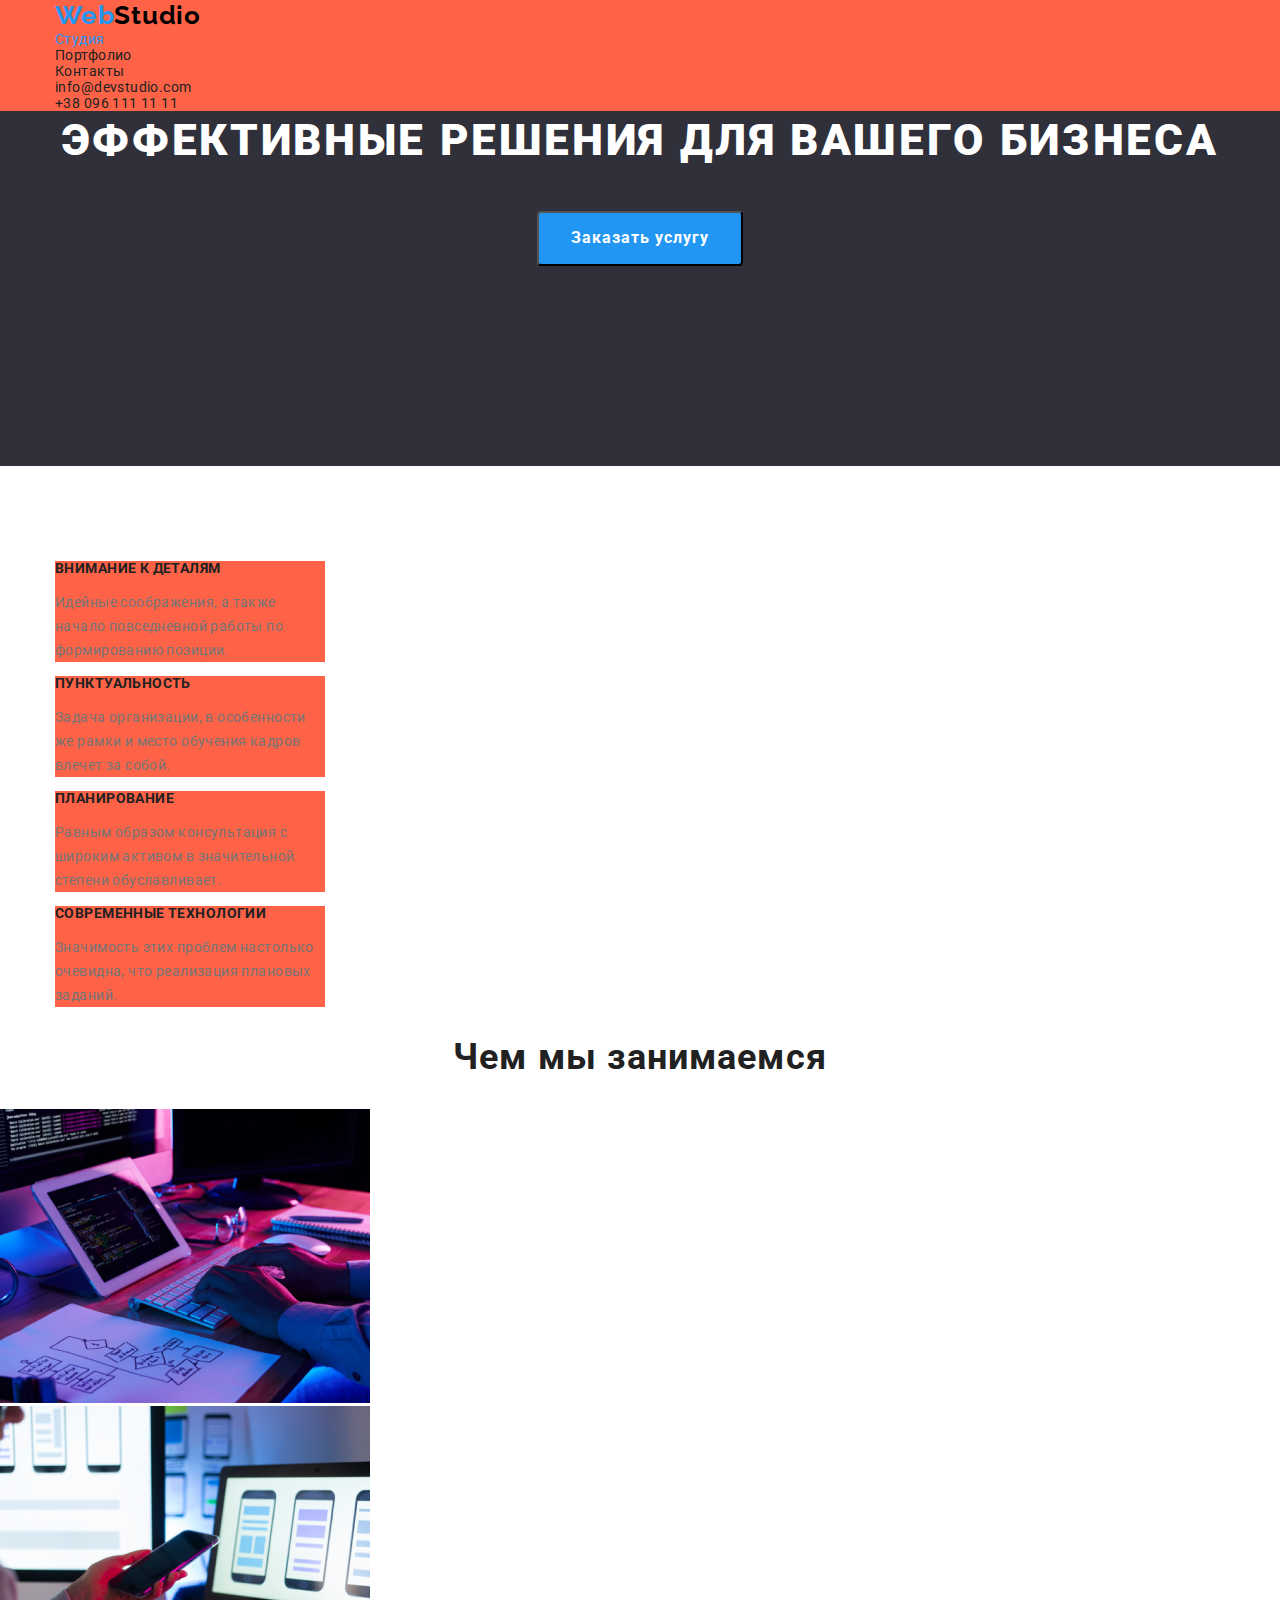
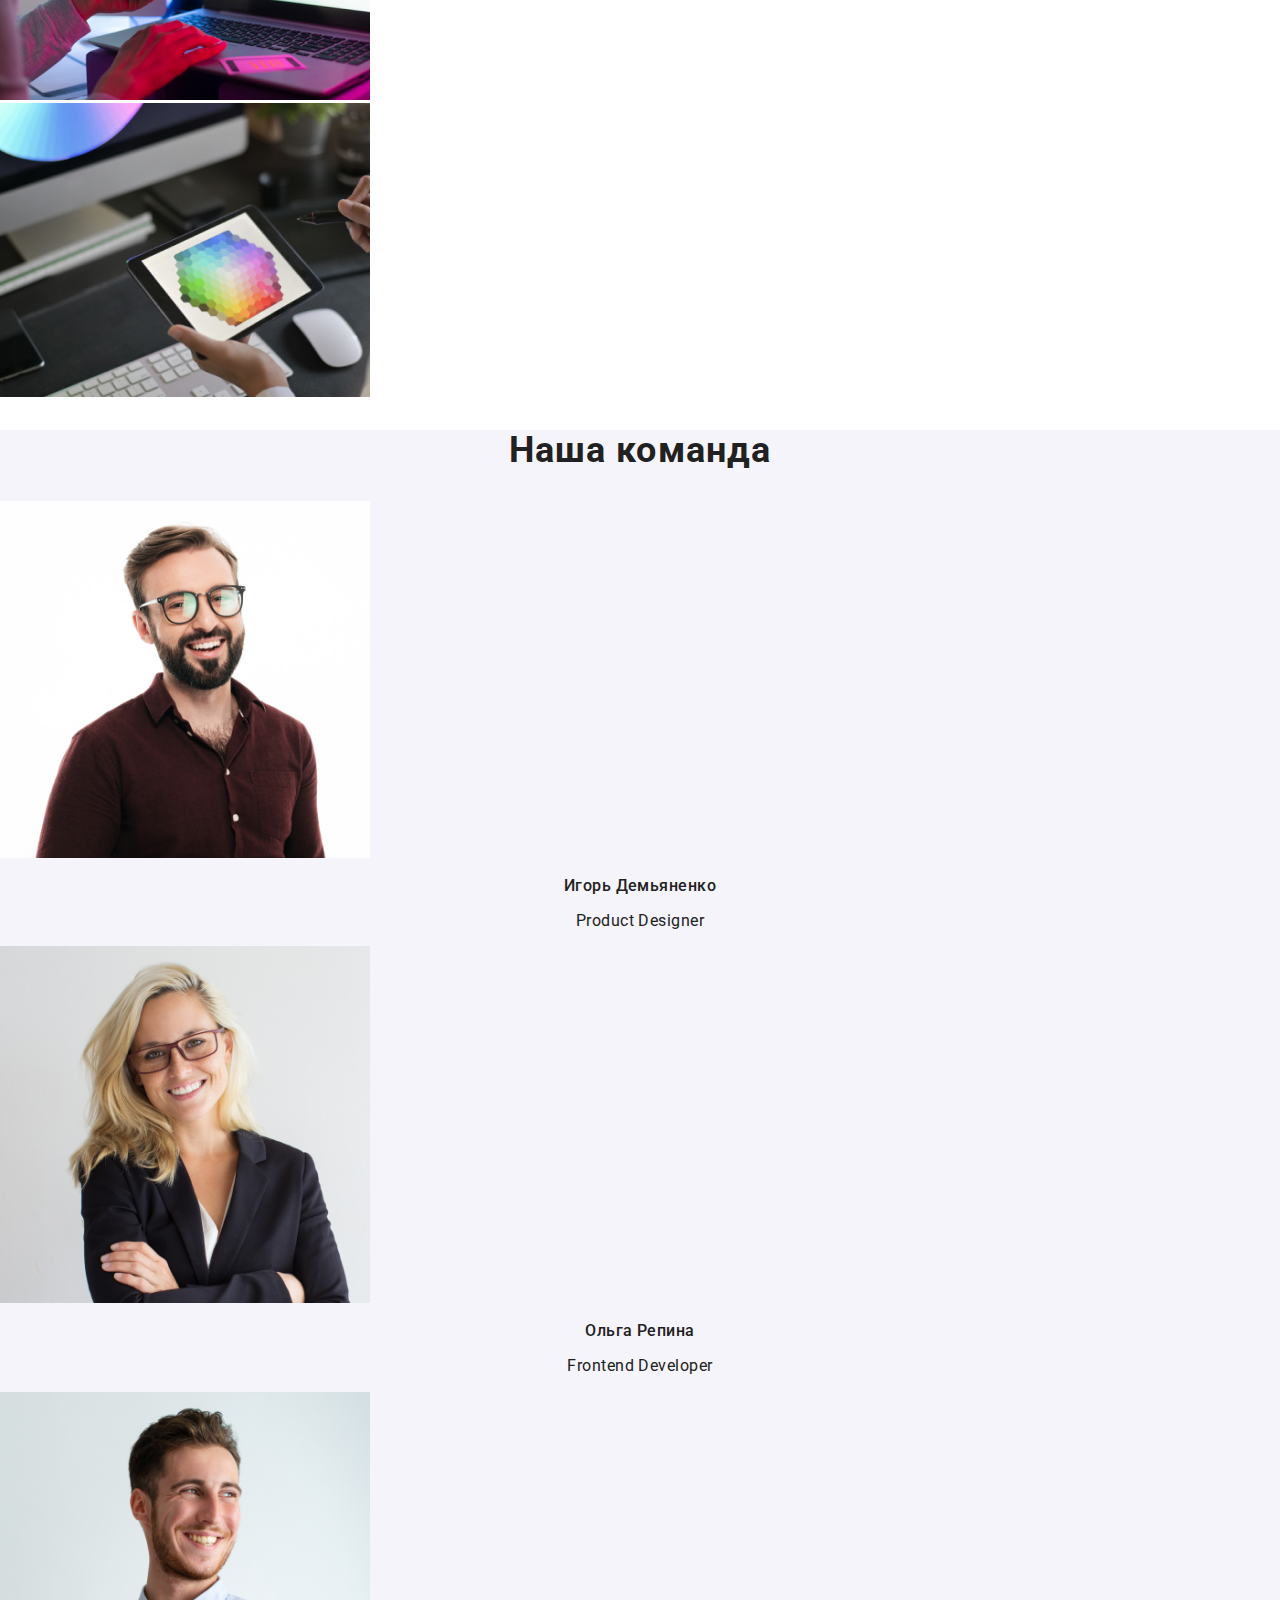
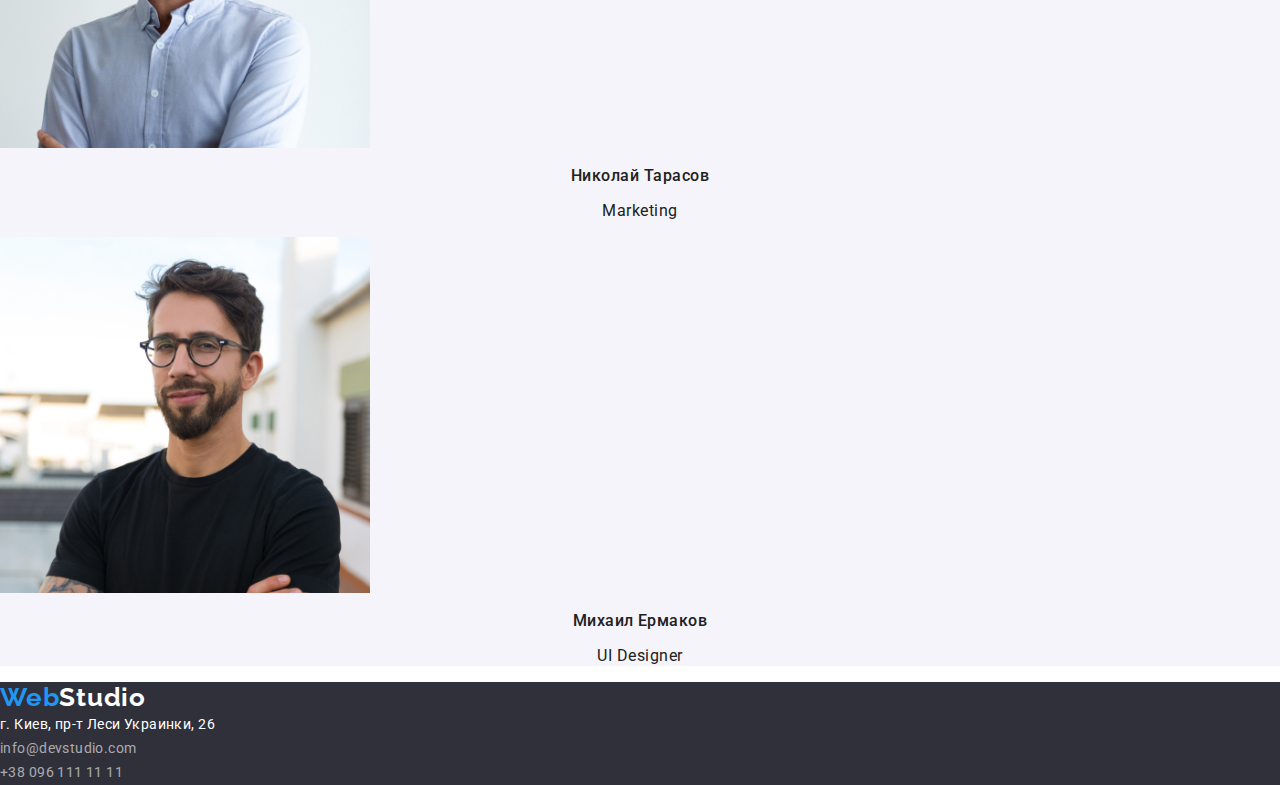
<file: index.html>
<!DOCTYPE html>
<html lang="ru">
  <head>
    <meta charset="UTF-8" />
    <meta http-equiv="X-UA-Compatible" content="IE=edge" />
    <meta name="viewport" content="width=device-width, initial-scale=1.0" />
    <title>Document</title>
    <link rel="preconnect" href="https://fonts.googleapis.com" />
    <link rel="preconnect" href="https://fonts.gstatic.com" crossorigin />
    <link
      href="https://fonts.googleapis.com/css2?family=Raleway:wght@700&family=Roboto:wght@400;500;700;900&display=swap"
      rel="stylesheet"
    />
    <link
      rel="stylesheet"
      href="https://cdnjs.cloudflare.com/ajax/libs/modern-normalize/1.1.0/modern-normalize.min.css"
    />
    <link rel="stylesheet" href="./css/styles.css" />
  </head>

  <body>
    <!--шапка профиля-->

    <header class="page-header">
      <div class="container">
        <nav>
          <a href="./index.html" class="logo"> <span class="logo-span">Web</span>Studio </a>
          <ul class="site-nav list">
            <li><a href="/index.html" class="link current">Студия</a></li>
            <li><a href="./portfolio.html" class="link">Портфолио</a></li>
            <li><a href="" class="link">Контакты</a></li>
          </ul>
        </nav>
        <ul class="auth-nav list">
          <li>
            <a href="mailto:info@devstudio.com" class="link">info@devstudio.com </a>
          </li>
          <li><a href="tel:+380961111111" class="link">+38 096 111 11 11</a></li>
        </ul>
      </div>
    </header>

    <!-- Унікальний контент -->
    <main>
      <!--секція Hero-->

      <section class="hero">
        <h1 class="hero-title">Эффективные решения для вашего бизнеса</h1>
        <button type="button" class="button">Заказать услугу</button>
      </section>

      <!--переваги компанії-->
      <section>
        <div class="container">
          <h2 hidden>Преимущества</h2>
          <ul class="list benefits">
            <li class="item">
              <h3 class="heading-benefits">Внимание к деталям</h3>
              <p class="subtitle-benefits">
                Идейные соображения, а также начало повседневной работы по формированию позиции.
              </p>
            </li>
            <li class="item">
              <h3 class="heading-benefits">Пунктуальность</h3>
              <p class="subtitle-benefits">
                Задача организации, в особенности же рамки и место обучения кадров влечет за собой.
              </p>
            </li>
            <li class="item">
              <h3 class="heading-benefits">Планирование</h3>
              <p class="subtitle-benefits">
                Равным образом консультация с широким активом в значительной степени обуславливает.
              </p>
            </li>
            <li class="item">
              <h3 class="heading-benefits">Современные технологии</h3>
              <p class="subtitle-benefits">
                Значимость этих проблем настолько очевидна, что реализация плановых заданий.
              </p>
            </li>
          </ul>
        </div>
      </section>
      <!--чим ми займаємось-->
      <section>
        <h2 class="title">Чем мы занимаемся</h2>
        <ul class="list">
          <li>
            <img width="370" src="./images/activity/box-1.jpg" alt="box1" />
          </li>
          <li>
            <img width="370" src="./images/activity/box-2.jpg" alt="box2" />
          </li>
          <li>
            <img width="370" src="./images/activity/box-3.jpg" alt="box3" />
          </li>
        </ul>
      </section>
      <!--наша команда-->
      <section class="section-team">
        <h2 class="title">Наша команда</h2>
        <ul class="list">
          <li>
            <img width="370" src="./images/team/img-1.jpg" alt="photo1" />
            <h3 class="team-title">Игорь Демьяненко</h3>
            <p class="team-subtitle">Product Designer</p>
          </li>
          <li>
            <img width="370" src="./images/team/img-2.jpg" alt="photo2" />
            <h3 class="team-title">Ольга Репина</h3>
            <p class="team-subtitle">Frontend Developer</p>
          </li>
          <li>
            <img width="370" src="./images/team/img-3.jpg" alt="photo3" />
            <h3 class="team-title">Николай Тарасов</h3>
            <p class="team-subtitle">Marketing</p>
          </li>
          <li>
            <img width="370" src="./images/team/img-4.jpg" alt="photo4" />
            <h3 class="team-title">Михаил Ермаков</h3>
            <p class="team-subtitle">UI Designer</p>
          </li>
        </ul>
      </section>
    </main>
    <!--підвал сайту-->
    <footer class="footer">
      <a class="logo" href="./index.html">
        <span class="logo-span">Web</span><span class="futer-logo-span">Studio</span></a
      >
      <address>
        <ul class="list">
          <li><a href="" class="address">г. Киев, пр-т Леси Украинки, 26</a></li>
          <li>
            <a href="mailto:info@devstudio.com" class="footer-link">info@devstudio.com</a>
          </li>
          <li>
            <a href="tel:+380961111111" class="footer-link">+38 096 111 11 11</a>
          </li>
        </ul>
      </address>
    </footer>
  </body>
</html>
</file>
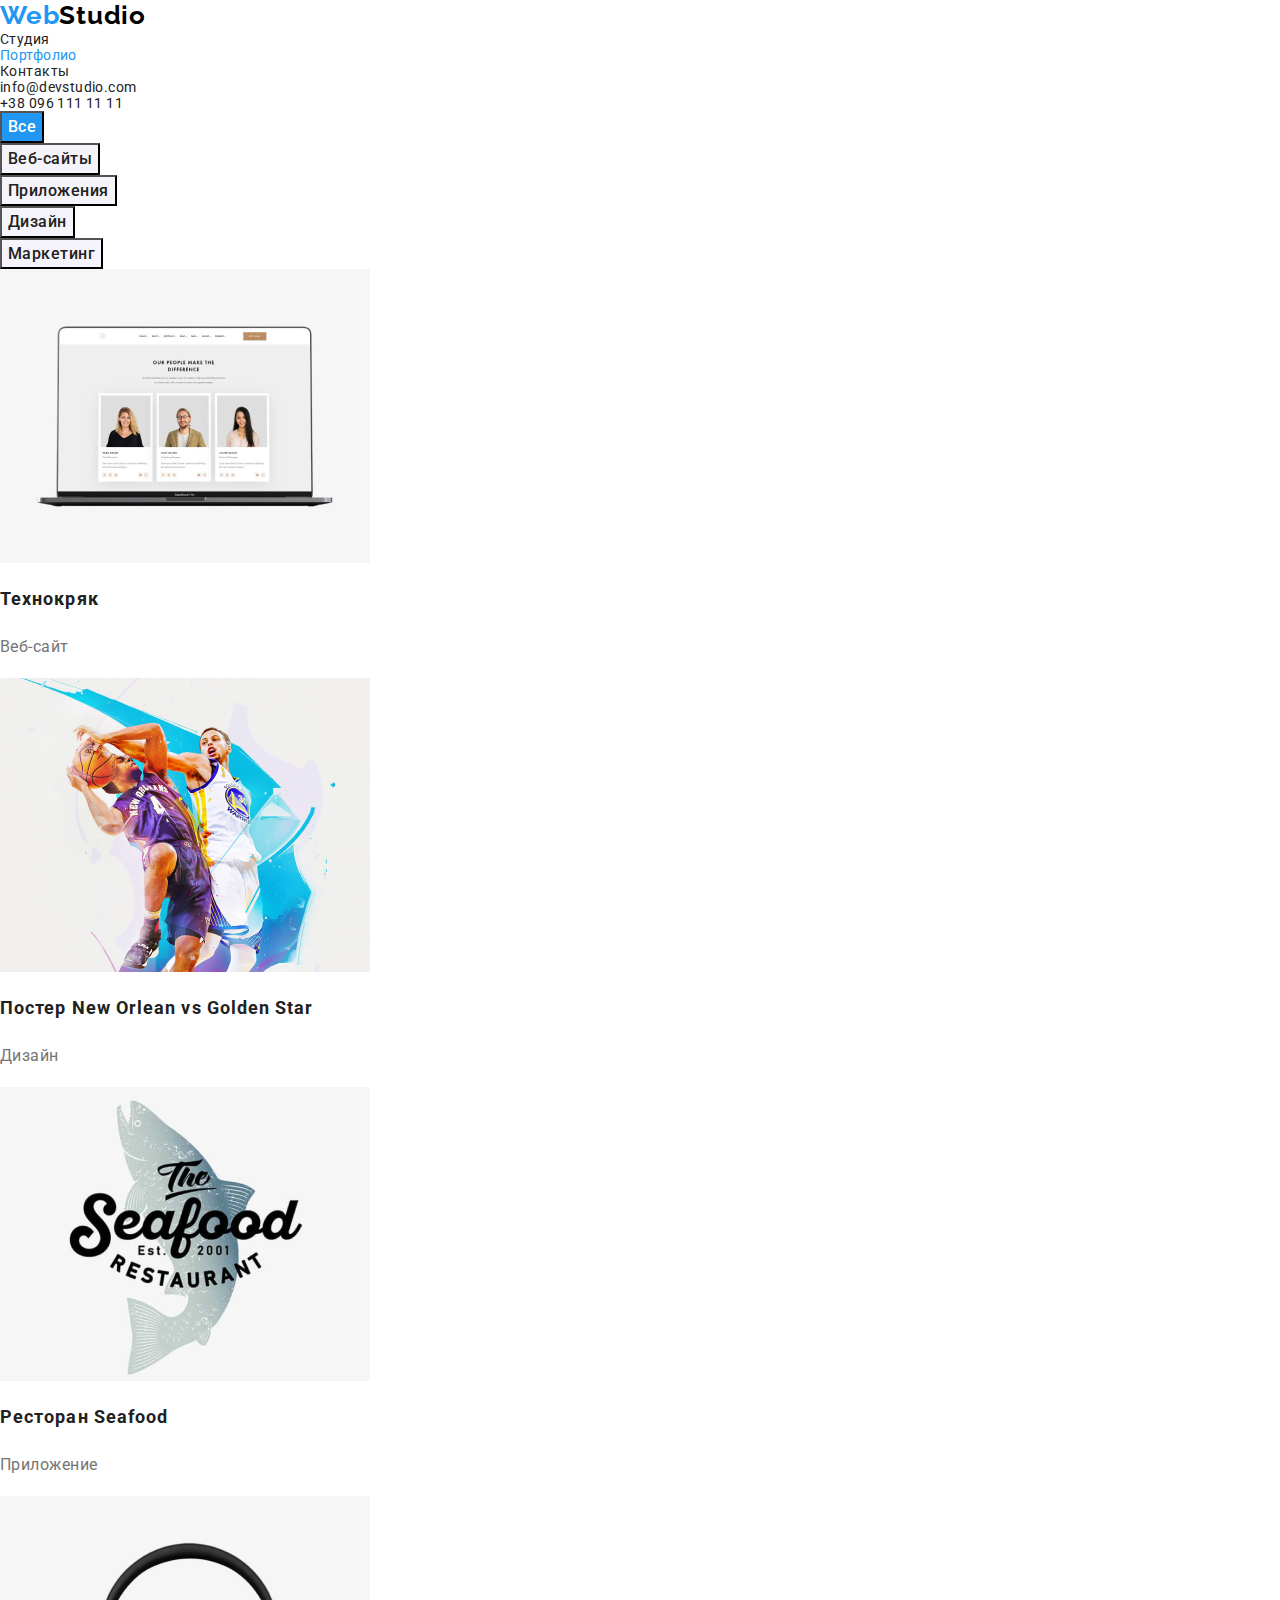
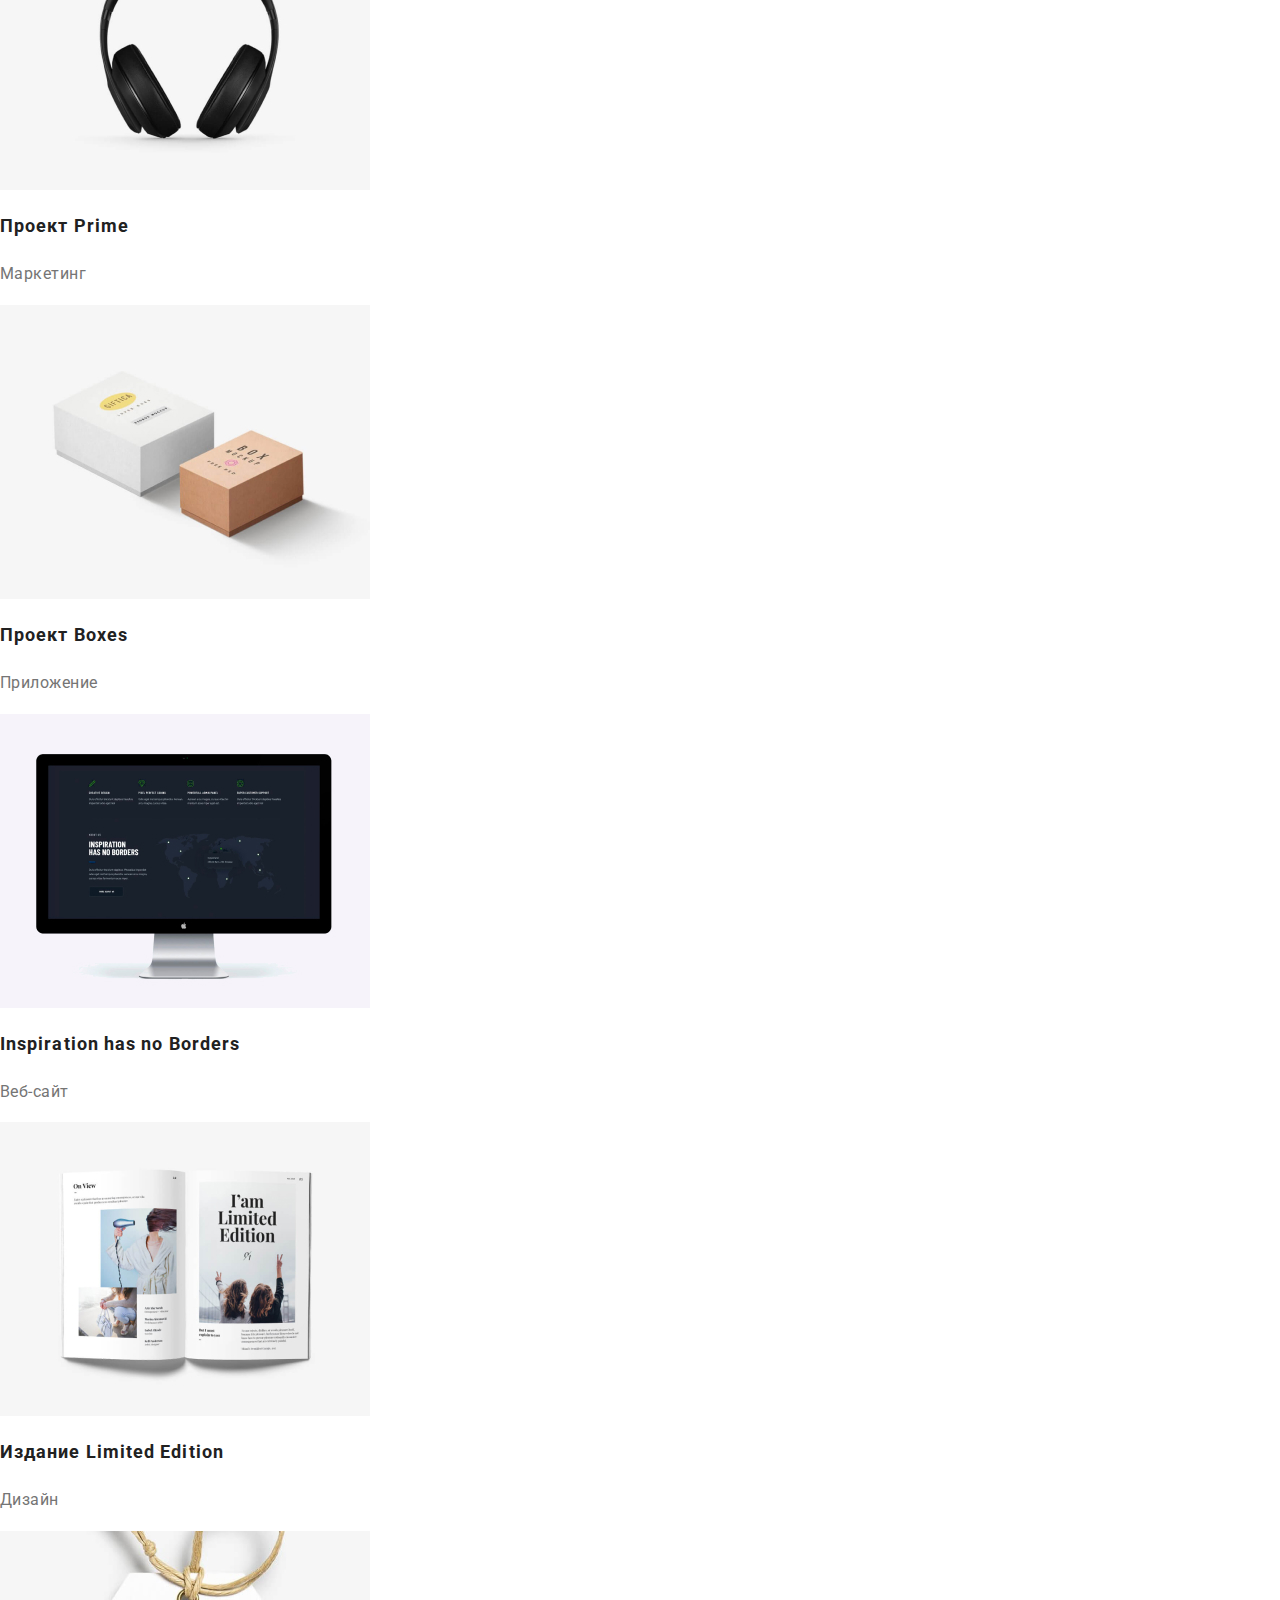
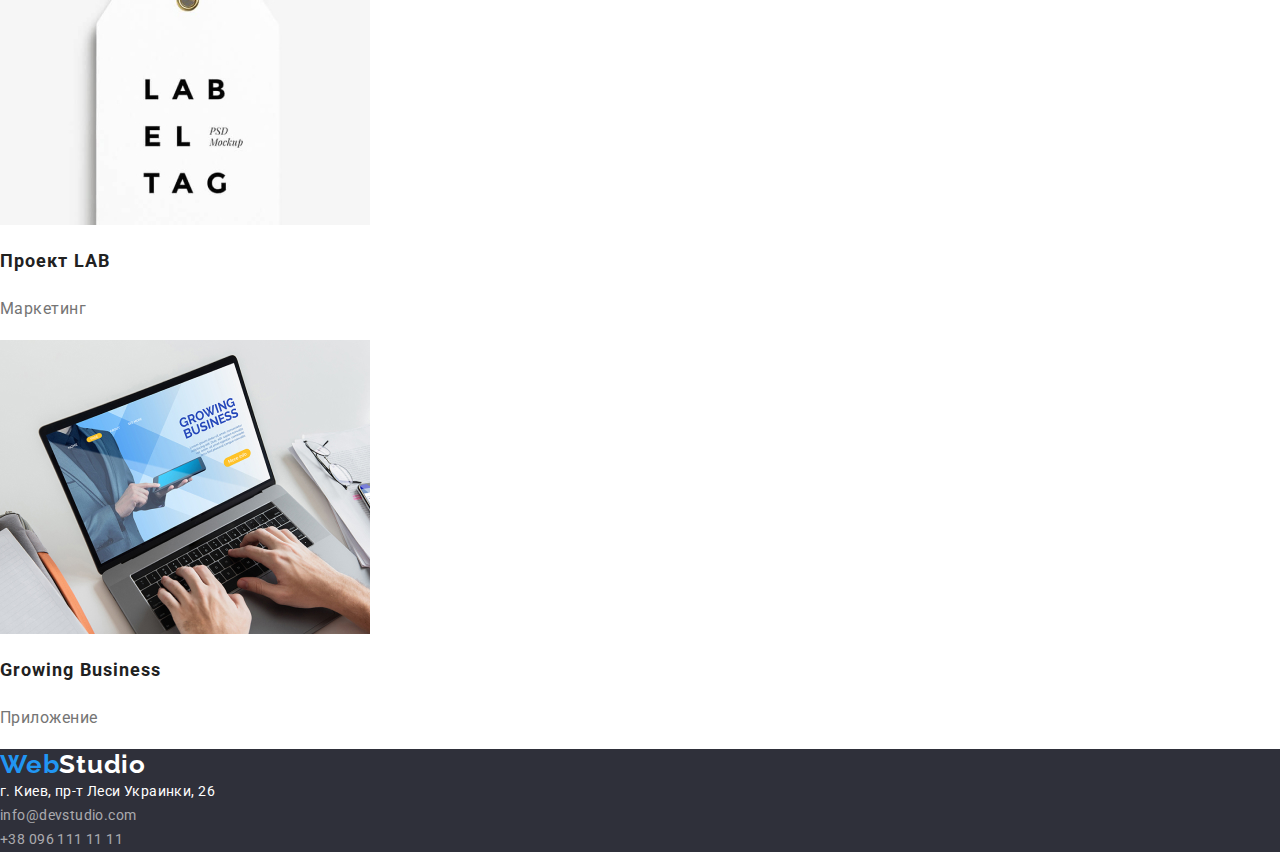
<file: portfolio.html>
<!DOCTYPE html>
<html lang="ru">
  <head>
    <meta charset="UTF-8" />
    <meta http-equiv="X-UA-Compatible" content="IE=edge" />
    <meta name="viewport" content="width=device-width, initial-scale=1.0" />
    <title>Document</title>
    <link rel="preconnect" href="https://fonts.googleapis.com" />
    <link rel="preconnect" href="https://fonts.gstatic.com" crossorigin />
    <link
      href="https://fonts.googleapis.com/css2?family=Raleway:wght@700&family=Roboto:wght@400;500;700;900&display=swap"
      rel="stylesheet"
    />
    <link
      rel="stylesheet"
      href="https://cdnjs.cloudflare.com/ajax/libs/modern-normalize/1.1.0/modern-normalize.min.css"
    />
    <link rel="stylesheet" href="./css/styles.css" />
  </head>
  <body>
    <!--шапка профиля-->
    <header>
      <nav>
        <a href="./index.html" class="logo"> <span class="logo-span">Web</span>Studio </a>
        <ul class="site-nav list">
          <li><a href="./index.html" class="link">Студия</a></li>
          <li><a href="./portfolio.html" class="link current">Портфолио</a></li>
          <li><a href="" class="link">Контакты</a></li>
        </ul>
      </nav>
      <ul class="auth-nav list">
        <li>
          <a href="mailto:info@devstudio.com" class="link">info@devstudio.com </a>
        </li>
        <li><a href="tel:+380961111111" class="link">+38 096 111 11 11</a></li>
      </ul>
    </header>

    <!--унікальний контент-->
    <main>
      <h1 hidden>Портфолио</h1>
      <!--секція з проектами-->
      <section>
        <ul class="list">
          <li><button type="button" class="btn current">Все</button></li>
          <li><button type="button" class="btn">Веб-сайты</button></li>
          <li><button type="button" class="btn">Приложения</button></li>
          <li><button type="button" class="btn">Дизайн</button></li>
          <li><button type="button" class="btn">Маркетинг</button></li>
        </ul>
        <div class="flex-container">
          <ul class="list">
            <li>
              <img src="./images/potfolio/img-1.jpg" alt="веб-сайт" width="370" height="294" />
              <h2 class="portfolio-title">Технокряк</h2>
              <p class="portfolio-subtitle">Веб-сайт</p>
            </li>
            <li>
              <img
                src="./images/potfolio/img-2.jpg"
                alt="постер с баскедболистами"
                width="370"
                height="294"
              />
              <h2 class="portfolio-title">Постер New Orlean vs Golden Star</h2>
              <p class="portfolio-subtitle">Дизайн</p>
            </li>
            <li>
              <img
                src="./images/potfolio/img-3.jpg"
                alt="логотип ресторана"
                width="370"
                height="294"
              />
              <h2 class="portfolio-title">Ресторан Seafood</h2>
              <p class="portfolio-subtitle">Приложение</p>
            </li>
            <li>
              <img
                src="./images/potfolio/img-4.jpg"
                alt="проект наушников"
                width="370"
                height="294"
              />
              <h2 class="portfolio-title">Проект Prime</h2>
              <p class="portfolio-subtitle">Маркетинг</p>
            </li>
            <li>
              <img src="./images/potfolio/img-5.jpg" alt="Приложение<" width="370" height="294" />
              <h2 class="portfolio-title">Проект Boxes</h2>
              <p class="portfolio-subtitle">Приложение</p>
            </li>
            <li>
              <img src="./images/potfolio/img-6.jpg" alt="веб-сайт" width="370" height="294" />
              <h2 class="portfolio-title">Inspiration has no Borders</h2>
              <p class="portfolio-subtitle">Веб-сайт</p>
            </li>
            <li>
              <img
                src="./images/potfolio/img-7.jpg"
                alt="дизайн журнала"
                width="370"
                height="294"
              />
              <h2 class="portfolio-title">Издание Limited Edition</h2>
              <p class="portfolio-subtitle">Дизайн</p>
            </li>
            <li>
              <img
                src="./images/potfolio/img-8.jpg"
                alt="дизайн логотипа"
                width="370"
                height="294"
              />
              <h2 class="portfolio-title">Проект LAB</h2>
              <p class="portfolio-subtitle">Маркетинг</p>
            </li>
            <li>
              <img
                src="./images/potfolio/img-9.jpg"
                alt="Приложение для бизнеса"
                width="370"
                height="294"
              />
              <h2 class="portfolio-title">Growing Business</h2>
              <p class="portfolio-subtitle">Приложение</p>
            </li>
          </ul>
        </div>
      </section>
    </main>

    <!--підвал сайту-->
    <footer class="footer">
      <a class="logo" href="./index.html">
        <span class="logo-span">Web</span><span class="futer-logo-span">Studio</span></a
      >
      <address>
        <ul class="list">
          <li><a href="" class="address">г. Киев, пр-т Леси Украинки, 26</a></li>
          <li>
            <a href="mailto:info@devstudio.com" class="footer-link">info@devstudio.com</a>
          </li>
          <li>
            <a href="tel:+380961111111" class="footer-link">+38 096 111 11 11</a>
          </li>
        </ul>
      </address>
    </footer>
  </body>
</html>
</file>
<file: css/styles.css>
/* основна палітра кольорів */
:root {
  --primary-text-color: #212121;
  --title-text-color: #757575;
  --accent-color: #2196f3;
  --slogan-text-color: #ffffff;
  --primary-bg-color: #2f303a;
  --first-logo-color: #000000;
  --btn-bgr-color: #f5f4fa;
  --button-background-color: #188ce8;
  --link-address-color: rgba(255, 255, 255, 0.6);
}

/* body */
body {
  font-size: 14px;
  color: var(--primary-text-color);
  font-family: Roboto, sans-serif;
  letter-spacing: 0.03em;
}
.list {
  margin: 0;
  padding: 0;

  list-style: none;
}
.container {
  margin-left: auto;
  margin-right: auto;
  width: 1200px;
  padding-left: 15px;
  padding-right: 15px;
}

/* Logo */
.logo {
  color: var(--first-logo-color);
  font-family: Raleway, sans-serif;
  font-weight: 700;
  font-size: 26px;
  line-height: 1.19;
  letter-spacing: 0.03em;
  text-decoration: none;
  text-align: center;
}
.logo-span {
  color: var(--accent-color);
}
.page-header {
  background-color: tomato;
}

/* Основна навігація */
.site-nav .auth-nav {
  background-color: var(--title-text-color);
}

.link:focus,
.link:hover {
  color: var(--accent-color);
}
.site-nav .link.current {
  color: var(--accent-color);
}
.link {
  font-size: 14px;
  color: var(--primary-text-color);
  text-decoration: none;
}

/* Секція Hero */
.hero {
  margin-bottom: 95px;
  background: var(--primary-bg-color);
  text-align: center;
}
.hero-title {
  margin-top: 0;
  margin-bottom: 40px;
  /* background-color: teal; */
  color: var(--slogan-text-color);
  font-weight: 900;
  font-size: 44px;
  line-height: 1.36;
  text-align: center;
  letter-spacing: 0.06em;
  text-transform: uppercase;
}
.button {
  border-radius: 4px;
  padding: 11px 32px;
  margin-bottom: 200px;

  font: inherit;
  color: var(--slogan-text-color);
  background-color: var(--accent-color);
  font-weight: 700;
  font-size: 16px;
  line-height: 1.8;
  letter-spacing: 0.06em;
  cursor: pointer;
}
.button:focus,
.button:hover {
  background-color: var(--button-background-color);
}

/* section переваги компанії */
/* .list .benefits {
  display: flex;
  flex-wrap: wrap;
} */
.benefits .item {
  background-color: tomato;
  width: 270px;
  height: 101px;
}

.item .benefits {
  margin-bottom: 95px;
}
.heading-benefits {
  font-weight: 700;
  font-size: 14px;
  line-height: 1.14;
  letter-spacing: 0.03em;
  text-transform: uppercase;
}
.subtitle-benefits {
  font-size: 14px;
  line-height: 1.71;
  letter-spacing: 0.03em;
  color: var(--title-text-color);
}

/* section Чим ми займаємось */
.title {
  font-weight: 700;
  font-size: 36px;
  line-height: 1.16;
  text-align: center;
  letter-spacing: 0.03em;
}

/* section Наша команда */
.section-team {
  background: var(--btn-bgr-color);
}
.team-title {
  font-weight: 500;
  font-size: 16px;
  line-height: 1.18;
  text-align: center;
  letter-spacing: 0.03em;
}
.team-subtitle {
  font-size: 16px;
  line-height: 1.18;
  text-align: center;
  letter-spacing: 0.03em;
}

/* Footer */
.footer {
  background: var(--primary-bg-color);
  color: var(--slogan-text-color);
}
.futer-logo-span {
  color: var(--slogan-text-color);
}

.footer-link {
  color: var(--link-address-color);
  font-size: 14px;
  line-height: 1.71;
  letter-spacing: 0.03em;
  text-decoration: none;
  font-style: normal;
}
.footer-link:hover,
.footer-link:focus {
  color: var(--accent-color);
}
.address {
  font-size: 14px;
  line-height: 1.71;
  letter-spacing: 0.03em;
  color: var(--slogan-text-color);
  text-decoration: none;
  font-style: normal;
}

/* portfolio */
.btn {
  font: inherit;
  font-weight: 500;
  font-size: 16px;
  line-height: 1.6;
  text-align: center;
  letter-spacing: 0.03em;
  background-color: var(--btn-bgr-color);
  color: var(--primary-text-color);
  cursor: pointer;
}
.btn:hover,
.btn:focus {
  background-color: var(--accent-color);
  color: var(--slogan-text-color);
}
.btn.current {
  background-color: var(--accent-color);
  color: var(--slogan-text-color);
}
.portfolio-title {
  font-weight: 700;
  font-size: 18px;
  line-height: 2;
  letter-spacing: 0.06em;
}
.portfolio-subtitle {
  font-size: 16px;
  line-height: 1.8;
  letter-spacing: 0.03em;
  color: var(--title-text-color);
}
</file>
